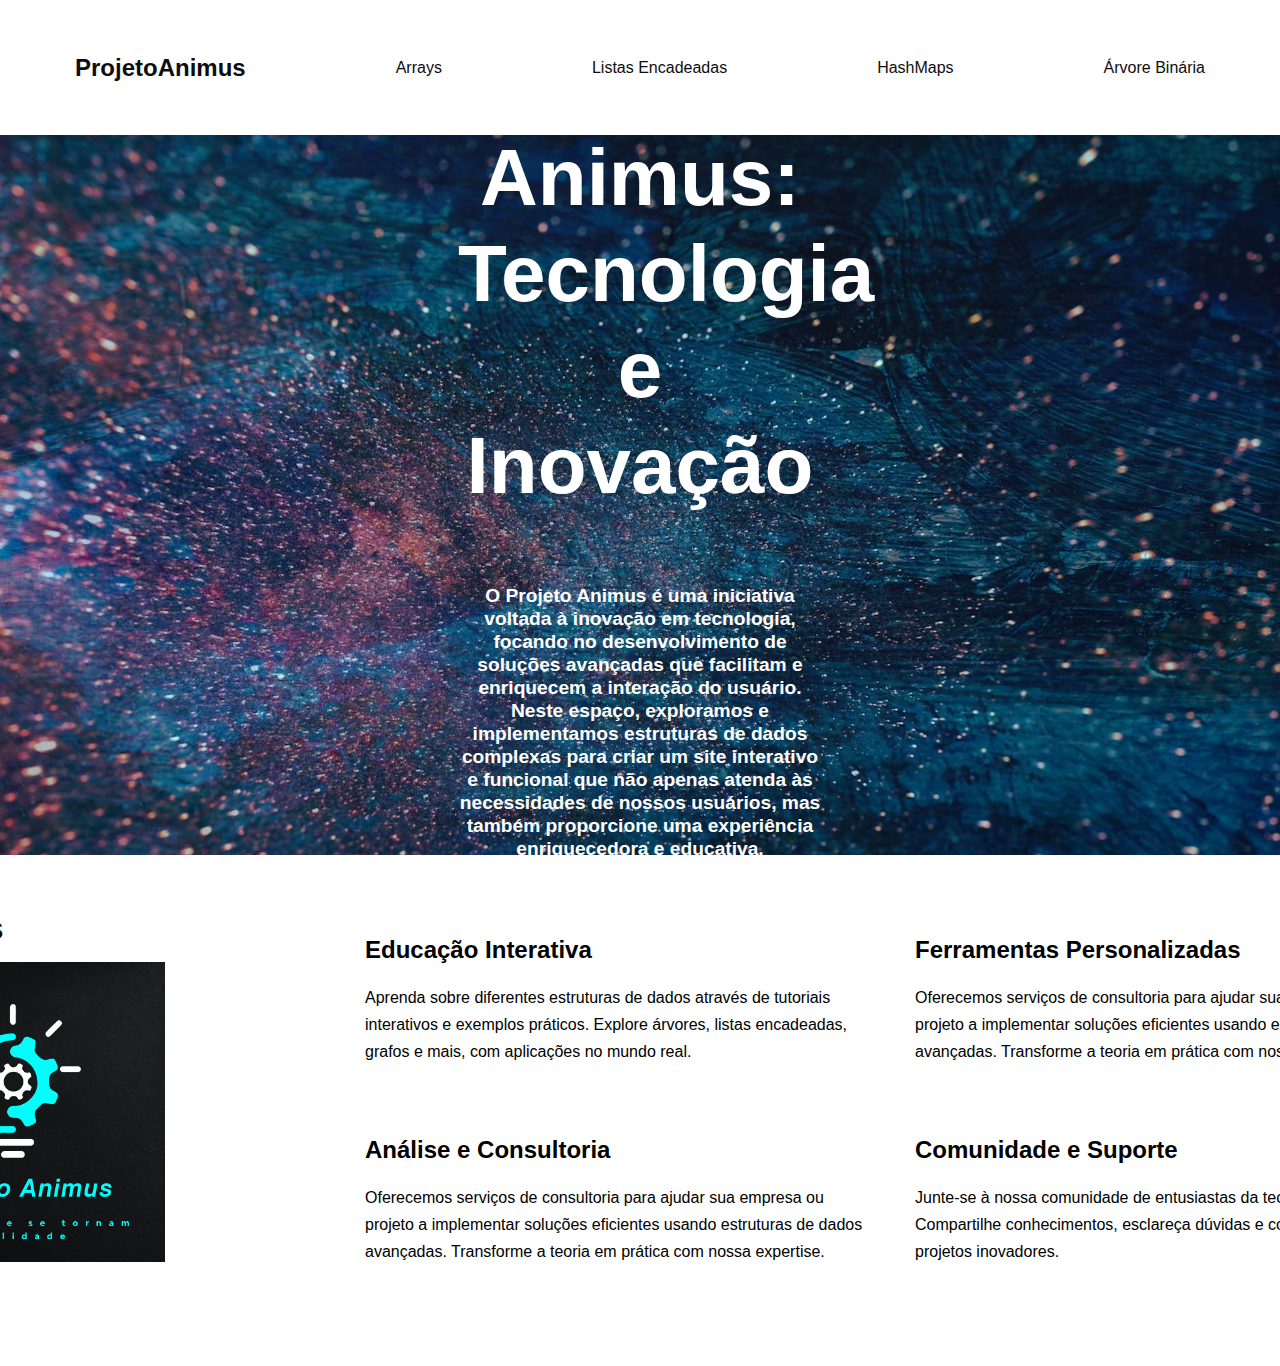
<file: index.html>
<!DOCTYPE html>
<html lang="pt-br">
<head>
    <meta charset="UTF-8">
    <meta name="viewport" content="width=device-width, initial-scale=1.0">
    <title>Animus</title>
    <link rel="stylesheet" href="style/style.css">
</head>
<body>
    <header class="cabecalho">
        <a href="index.html" class='link-home'>ProjetoAnimus</a>
        <a href="arrays.html" class="link-nav">Arrays</a>
        <a href="listas-encadeadas.html" class="link-nav">Listas Encadeadas</a>
        <a href="hashmaps.html" class="link-nav">HashMaps</a>
        <a href="arvores-binarias.html" class='link-sobre'>Árvore Binária</a>
    </header>
    <main>
        <section class="sessao-img">
            <div class="sessao-img-titulo">
                <h1>Animus: Tecnologia e Inovação</h1>
            </div>
            <div class="sessao-img-paragrafo">
                <p>
                    O Projeto Animus é uma iniciativa voltada à inovação em tecnologia, focando no desenvolvimento de soluções avançadas que facilitam e enriquecem a interação do usuário. 
                    Neste espaço, exploramos e implementamos estruturas de dados complexas para criar um site interativo e funcional que não apenas atenda às necessidades de nossos usuários, 
                    mas também proporcione uma experiência enriquecedora e educativa.
                </p>
            </div>
        </section>
        <section class="sessao-explicacao">
            <section class="sessao-explicacao-img">
                <h1>Serviços</h1>
                <img src="assets/blue-modern-technology-gaming-logo.png" alt="Logo Animus">
            </section>
            <section class="sessao-explicacao-txt">
                <div id="1">
                    <h1>Educação Interativa</h1>
                    <p>Aprenda sobre diferentes estruturas de dados através de tutoriais interativos e exemplos práticos. Explore árvores, listas encadeadas, grafos e mais, com aplicações no mundo real.</p>
                    <h1>Análise e Consultoria</h1>
                    <p>Oferecemos serviços de consultoria para ajudar sua empresa ou projeto a implementar soluções eficientes usando estruturas de dados avançadas. Transforme a teoria em prática com nossa expertise.</p>
                </div>
                <div id='2'>
                    <h1>Ferramentas Personalizadas</h1>
                    <p>Oferecemos serviços de consultoria para ajudar sua empresa ou projeto a implementar soluções eficientes usando estruturas de dados avançadas. Transforme a teoria em prática com nossa expertise.</p>
                    <h1>Comunidade e Suporte</h1>
                    <p>Junte-se à nossa comunidade de entusiastas da tecnologia. Compartilhe conhecimentos, esclareça dúvidas e colabore em projetos inovadores.</p>
                </div>
            </section>
        </section>
    </main>
</body>
</html>
</file>
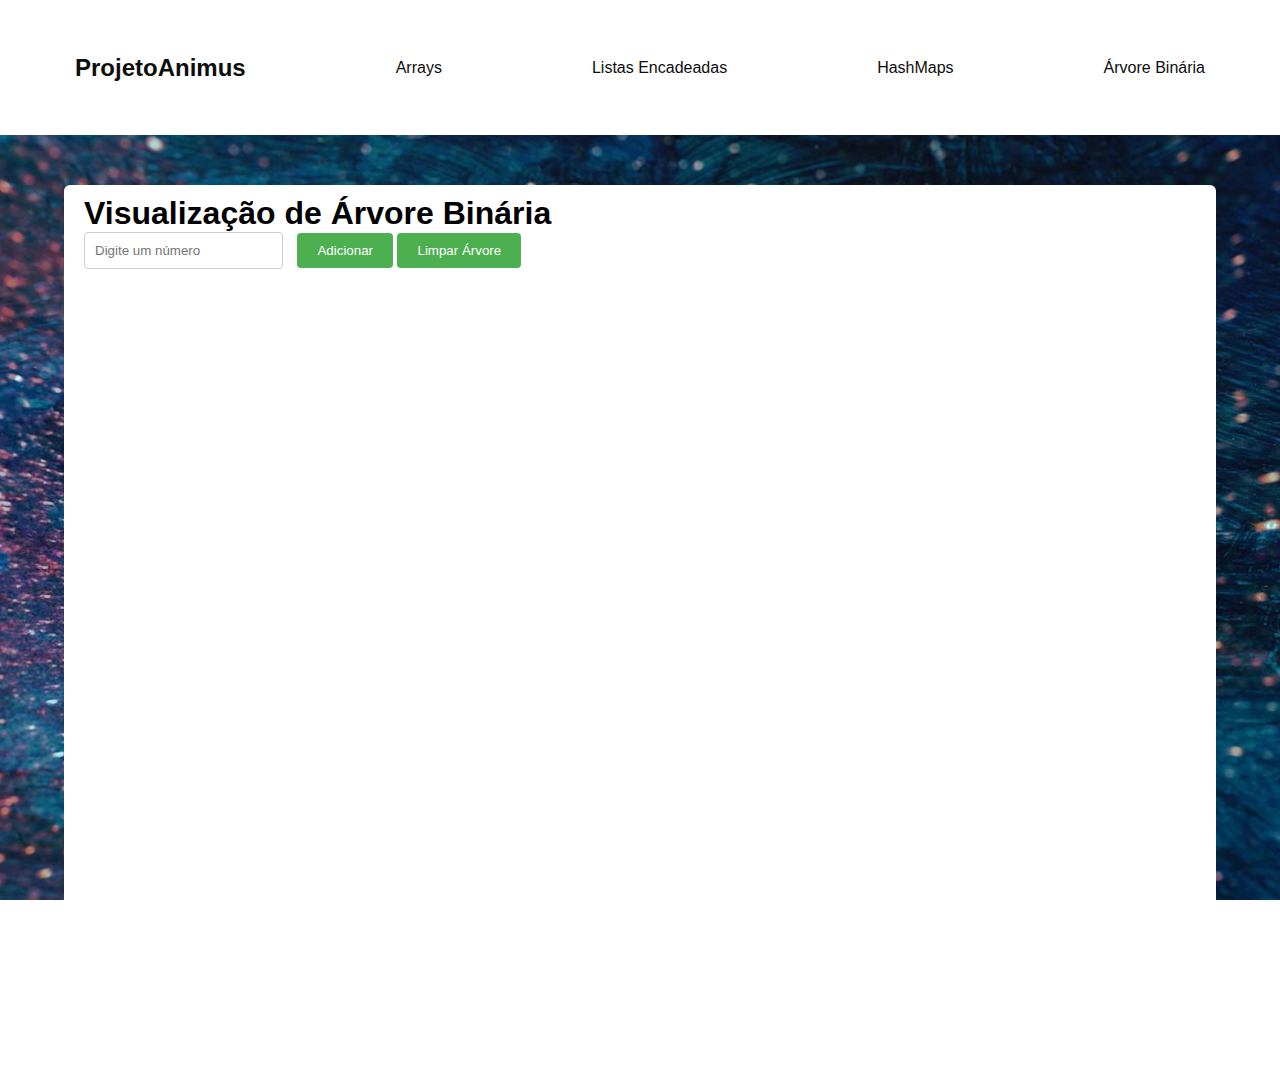
<file: arvores-binarias.html>
<!DOCTYPE html>
<html lang="pt-br">
<head>
    <meta charset="UTF-8">
    <meta name="viewport" content="width=device-width, initial-scale=1.0">
    <title>Animus</title>
    <link rel="stylesheet" href="style/style.css">
    <link rel="stylesheet" href="style/arvore-binaria.css">
</head>
<body>
    <header class="cabecalho">
        <a href="index.html" class='link-home'>ProjetoAnimus</a>
        <a href="arrays.html" class="link-nav">Arrays</a>
        <a href="listas-encadeadas.html" class="link-nav">Listas Encadeadas</a>
        <a href="hashmaps.html" class="link-nav">HashMaps</a>
        <a href="arvores-binarias.html" class='link-sobre'>Árvore Binária</a>
    </header>
    <main>
        <h1>Visualização de Árvore Binária</h1>
        <form id="numberForm">
            <input type="number" id="numberInput" placeholder="Digite um número" required>
            <button type="submit">Adicionar</button>
            <button type="button" id="clearButton">Limpar Árvore</button>
        </form>
        <div class="tree" id="binaryTree"></div>
        <script src="js/arvore-binaria.js"></script>
    </main>
</body>
</html>
</file>
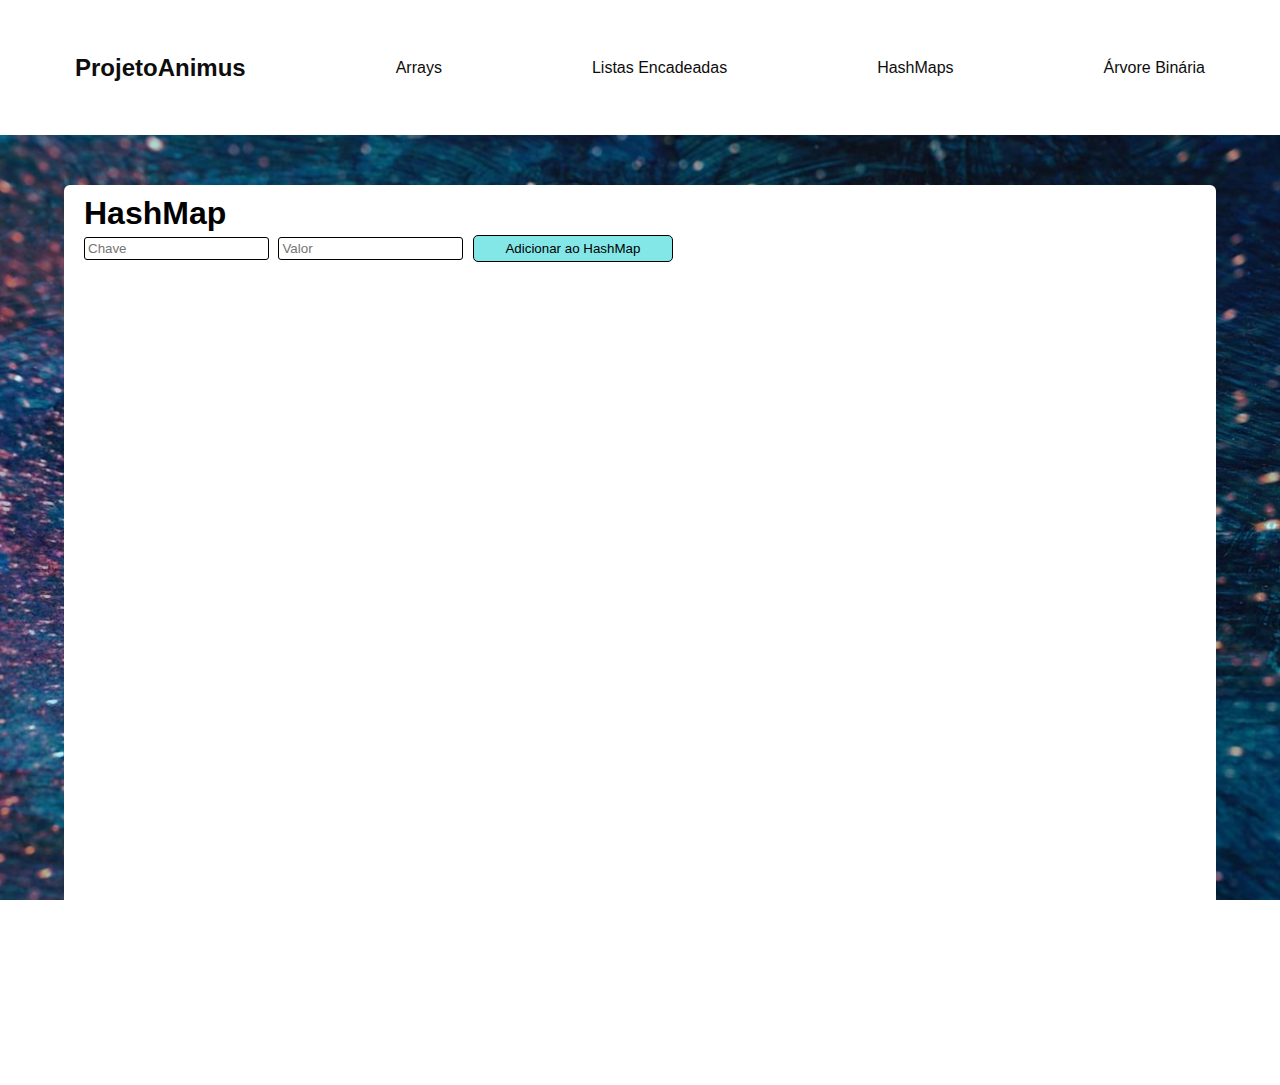
<file: hashmaps.html>
<!DOCTYPE html>
<html lang="pt-br">
<head>
    <meta charset="UTF-8">
    <meta name="viewport" content="width=device-width, initial-scale=1.0">
    <title>Animus</title>
    <link rel="stylesheet" href="style/style.css">
    <link rel="stylesheet" href="style/hashmap.css">
</head>
<body>
    <header class="cabecalho">
        <a href="index.html" class='link-home'>ProjetoAnimus</a>
        <a href="arrays.html" class="link-nav">Arrays</a>
        <a href="listas-encadeadas.html" class="link-nav">Listas Encadeadas</a>
        <a href="hashmaps.html" class="link-nav">HashMaps</a>
        <a href="arvores-binarias.html" class='link-sobre'>Árvore Binária</a>
    </header>
    <main>
        <div class="hashmap-container">
            <h1>HashMap</h1>
            <form class="hashmap-form" id="hashmap-form">
                <input type="text" id="key" placeholder="Chave" required>
                <input type="text" id="value" placeholder="Valor" required>
                <button type="submit">Adicionar ao HashMap</button>
            </form>
            <div class="hashmap-display" id="hashmap-display">
                <!-- Entradas do HashMap serão exibidas aqui -->
            </div>
        </div>
    </main>
    <script src="js/hashmap.js"></script>
</body>
</html>
</file>
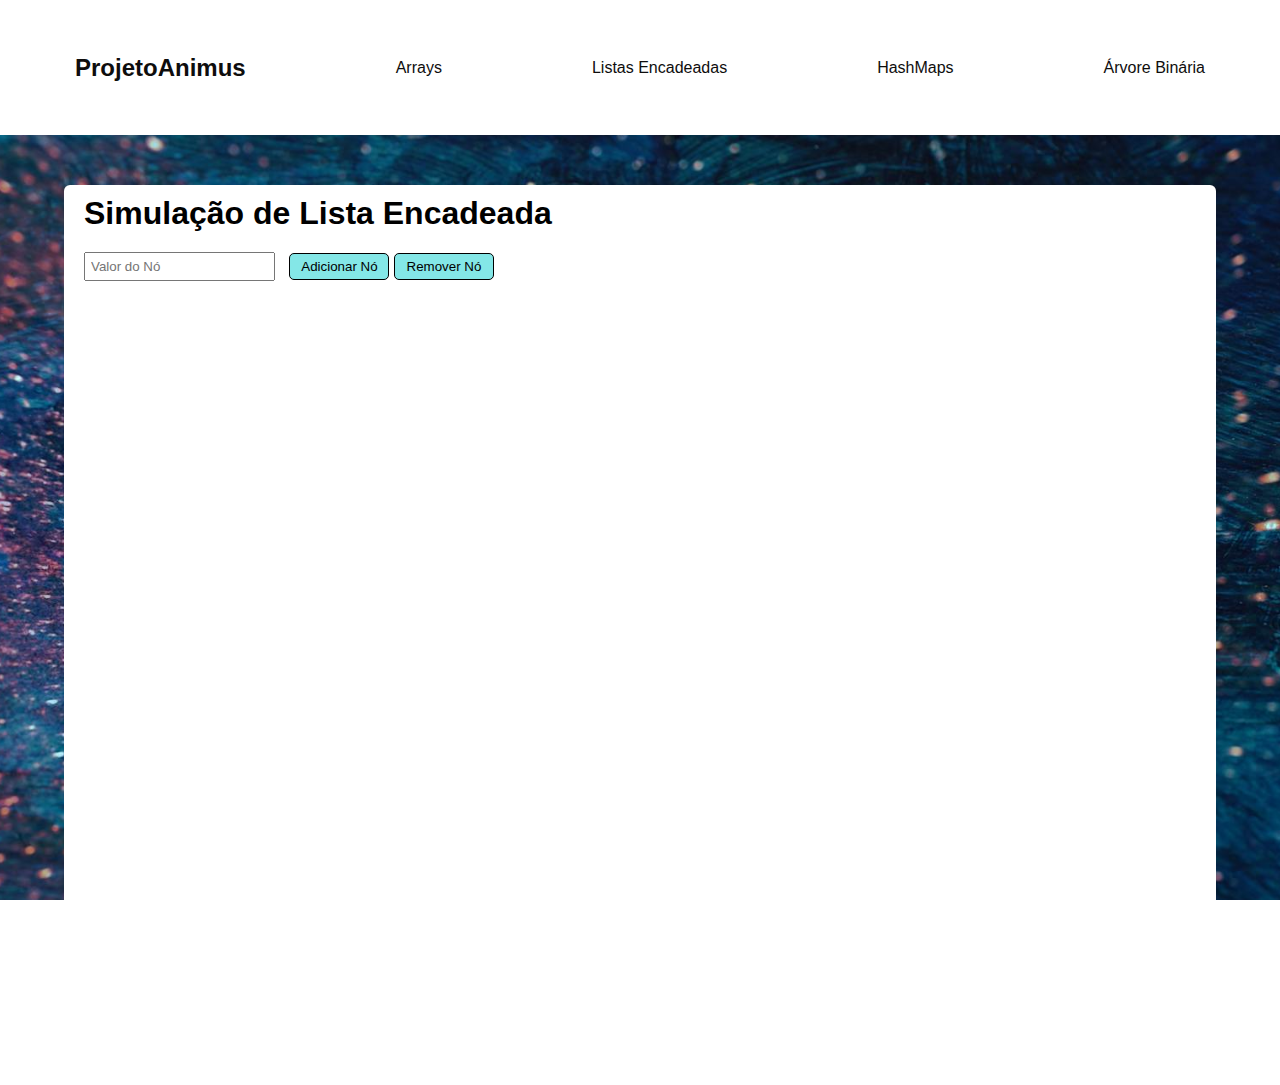
<file: listas-encadeadas.html>
<!DOCTYPE html>
<html lang="pt-br">
<head>
    <meta charset="UTF-8">
    <meta name="viewport" content="width=device-width, initial-scale=1.0">
    <title>Animus</title>
    <link rel="stylesheet" href="style/style.css">
    <link rel="stylesheet" href="style/lista-encadeada.css">
</head>
<body>
    <header class="cabecalho">
        <a href="index.html" class='link-home'>ProjetoAnimus</a>
        <a href="arrays.html" class="link-nav">Arrays</a>
        <a href="listas-encadeadas.html" class="link-nav">Listas Encadeadas</a>
        <a href="hashmaps.html" class="link-nav">HashMaps</a>
        <a href="arvores-binarias.html" class='link-sobre'>Árvore Binária</a>
    </header>
    <main>
        <h1>Simulação de Lista Encadeada</h1>
        <div class="controls">
            <input type="text" id="nodeValue" placeholder="Valor do Nó">
            <button onclick="addNode()">Adicionar Nó</button>
            <button onclick="removeNode()">Remover Nó</button>
        </div>
        <div class="list-container" id="listContainer"></div>
        <script src="js/lista-encadeada.js"></script>
    </main>
</body>
</html>
</file>
<file: style/style.css>
* {
    margin: 0;
    padding: 0;
    box-sizing: border-box;
    font-family: Arial, Helvetica, sans-serif;
}

body {
    height: 100vh;
}

.cabecalho {
    display: flex;
    justify-content: space-around;
    align-items: center;
    height: 15%;
}

a {
    text-decoration: none;
    color: rgb(14, 13, 13);
}

.link-home {
    font-weight: bold;
    font-size: 1.5em;
}

.link-sobre {
    font-weight: normal;
}

.sessao-img{
    display: flex;
    flex-direction: column;
    align-items: center;
    justify-content: center;
    background-image: url('../assets/background-img.jpeg');
    background-repeat: no-repeat;
    background-position: center center;
    background-size: cover;
    height: 80vh;
    gap: 50px;
    
}

.sessao-img > div {
    color: white;
    width: 30%;
    padding: 10px;
}

.sessao-img-titulo > h1 {
    font-size: 5em;
    text-align: center;
    line-height: 1.2em;
}

.sessao-img-paragrafo > p {
    font-size: 1.2em;
    text-align: center;
    line-height: 1.2em;
    font-weight: bold;
}

.sessao-explicacao {
    display: flex;
    justify-content: center;
    align-items: center;
    margin-top: 50px;
    gap: 200px;
}

.sessao-explicacao-img > img {
    height: 300px;
    width: 300px;
    margin-top: 10px;
    margin-bottom: 100px;
}

.sessao-explicacao-img > h1 {
    padding: 5px;
    font-size: 2em;
}

.sessao-explicacao-txt {
    display: flex;
    gap: 50px;
}

.sessao-explicacao-txt > div {
    width: 500px;
}

.sessao-explicacao-txt > div > p{
    line-height: 1.7em;
    margin-bottom: 70px;
    margin-top: 20px;
}

.sessao-explicacao-txt > div > h1{
    font-size: 1.5em;
}
</file>
<file: style/arvore-binaria.css>
body {
    background-image: url("../assets/background-img.jpeg");
    background-repeat: no-repeat;
    background-position: center center;
    background-size: cover;
    height: 100vh;
}

header {
    background-color: white;
    height: 30%;
}

main {
    background-color: white;
    height: 100vh;
    width: 90vw;
    margin: auto;
    margin-top: 50px;
    border-radius: 6px;
    padding: 10px;
    padding-left: 20px;
}
form {
    margin-bottom: 20px;
}

input[type="number"] {
    padding: 10px;
    margin-right: 10px;
    border: 1px solid #ccc;
    border-radius: 4px;
}

button {
    padding: 10px 20px;
    border: none;
    background-color: #4CAF50;
    color: white;
    border-radius: 4px;
    cursor: pointer;
}

button:hover {
    background-color: #45a049;
}

.tree {
    display: flex;
    justify-content: center;
    align-items: center;
    flex-direction: column;
}

.node {
    display: flex;
    justify-content: center;
    align-items: center;
    background-color: #4CAF50;
    color: white;
    width: 40px;
    height: 40px;
    border-radius: 50%;
    margin: 10px;
    position: relative;
}

.node::before, .node::after {
    content: '';
    position: absolute;
    width: 2px;
    height: 40px;
    background-color: #4CAF50;
    top: 40px;
}

.node::before {
    left: -20px;
}

.node::after {
    right: -20px;
}

.node.left::before {
    transform: rotate(-45deg);
}

.node.right::after {
    transform: rotate(45deg);
}

.node.left::after, .node.right::before {
    display: none;
}
</file>
<file: style/hashmap.css>
body {
    background-image: url("../assets/background-img.jpeg");
    background-repeat: no-repeat;
    background-position: center center;
    background-size: cover;
    height: 100vh;
}

header {
    background-color: white;
    height: 30%;
}

main {
    background-color: white;
    height: 100vh;
    width: 90vw;
    margin: auto;
    margin-top: 50px;
    border-radius: 6px;
    padding: 10px;
    padding-left: 20px;
}

.hashmap-container {
    background-color: white;
    height: 100%;
}

.hashmap-form input {
    margin: 5px 0;
    border-radius: 3px;
    border: 1px solid black;
    padding: 3px;
    margin-right: 5px;
}

.hashmap-form button {
    border: 1px solid black;
    padding: 5px;
    border-radius: 5px;
    width: 200px;
    background-color: rgb(132, 231, 231);
}

.hashmap-display {
    margin-top: 20px;
    width: 50%;
}

.hashmap-entry {
    display: flex;
    justify-content: space-between;
    border: 1px solid #ccc;
    padding: 10px;
    margin: 5px 0;
}

.hashmap-key {
    font-weight: bold;
}

button:hover {
    cursor: pointer;
    background-color: aqua;
}

.delete-button {
    background-color: red;
    color: white;
    border: none;
    padding: 5px 10px;
    cursor: pointer;
}
.delete-button:hover {
    background-color: darkred;
}
</file>
<file: style/lista-encadeada.css>
body {
    background-image: url("../assets/background-img.jpeg");
    background-repeat: no-repeat;
    background-position: center center;
    background-size: cover;
    height: 100vh;
}

header {
    background-color: white;
    height: 30%;
}

main {
    background-color: white;
    height: 100vh;
    width: 90vw;
    margin: auto;
    margin-top: 50px;
    border-radius: 6px;
    padding: 10px;
    padding-left: 20px;
}


.list-container {
    display: flex;
    justify-content: center;
    align-items: center;
    flex-wrap: wrap;
    margin: 20px 0;
}

.node {
    display: flex;
    flex-direction: column;
    align-items: center;
    margin: 10px;
    padding: 10px;
    border: 2px solid #333;
    border-radius: 5px;
    background-color: #fff;
}

.node-value {
    font-size: 1.2em;
    margin-bottom: 5px;
}

.arrow {
    font-size: 2em;
}

.controls {
    margin-top: 20px;
}

.controls input {
    padding: 5px;
    margin-right: 10px;
}

.controls button {
    border: 1px solid black;
    padding: 5px;
    border-radius: 5px;
    width: 100px;
    background-color: rgb(132, 231, 231);
}

.controls button:hover {
    cursor: pointer;
    background-color: aqua;
}
</file>
